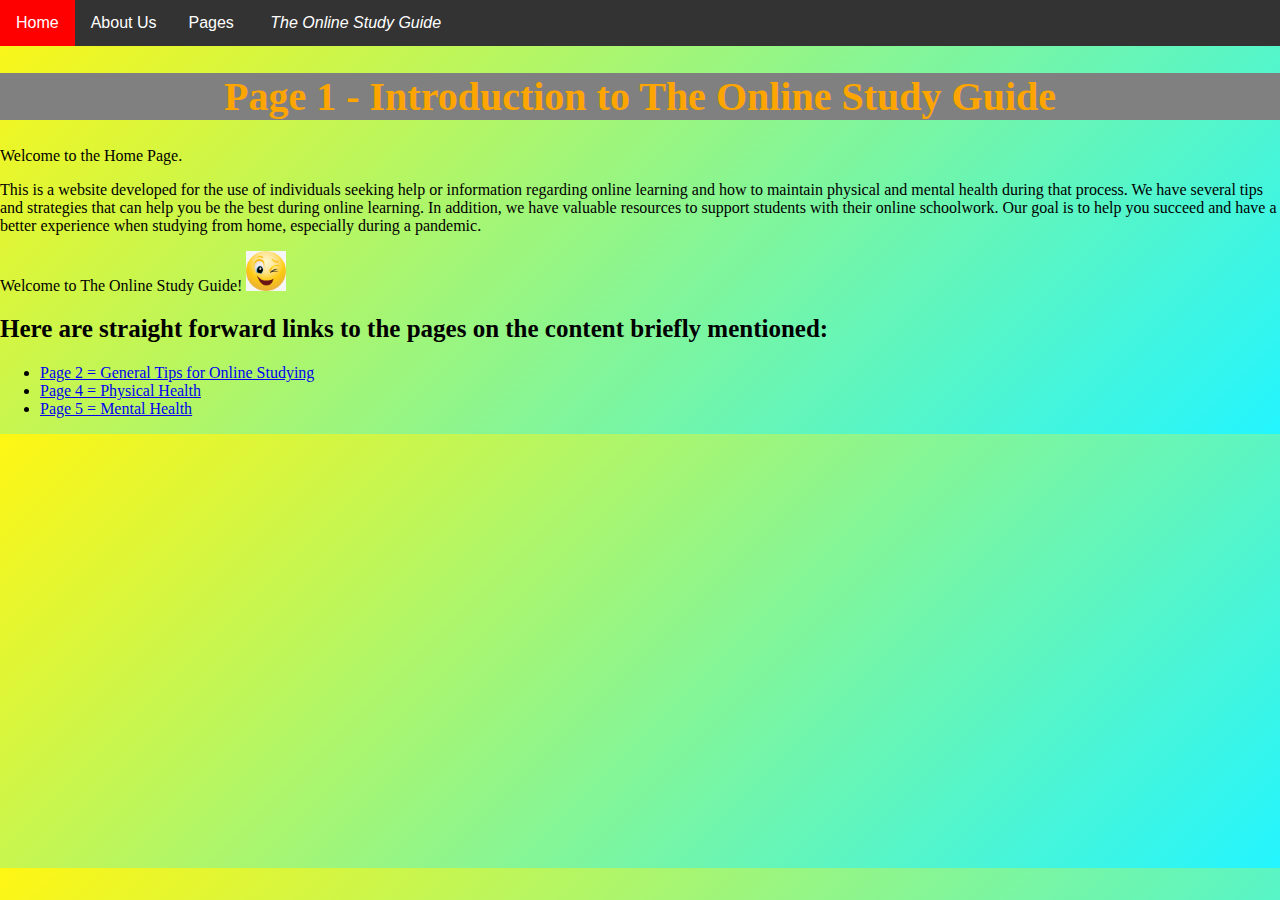
<file: index.html>
<!DOCTYPE html>
<html lang="en">
<head>
    <meta charset="UTF-8">
    <meta http-equiv="X-UA-Compatible" content="IE=edge">
    <meta name="viewport" content="width=device-width, initial-scale=1.0">
    <title>The Online Study Guide</title>
    <link rel="stylesheet" href="./Online_Study_Guide.css">
</head>
<body>
    <nav>
        <link rel="stylesheet" href="./dropdown_menu_bar.css">
        <div class="navbar">
            <a href="./Page_1.html">Home</a>
            <a href="./Page_7.html">About Us</a>
            <div class="dropdown">
              <button class="dropbtn">Pages
                <i class="fa fa-caret-down"></i>
              </button>
              <button class="webname">The Online Study Guide
                <i class="fa fa-caret-down"></i>
              </button>
              <div class="dropdown-content">
                <a href="./Page_2.html">General Tips</a>
                <a href="./Page_3.html">Study Resources</a>
                <a href="./Page_4.html">Physical Health</a>
                <a href="./Page_5.html">Mental Health</a>
                <a href="./Page_6.html">Helplines</a>
              </div>
            </div>
          </div>
    </nav>
    <main>
        <section>
            <h1>Page 1 - Introduction to The Online Study Guide</h1>
            <div>
                <p>Welcome to the Home Page.</p>
                <p>This is a website developed for the use of individuals seeking help or information regarding online learning and how to maintain physical and mental health during that process. We have several tips and strategies that can help you be the best during online learning. In addition, we have valuable resources to support students with their online schoolwork. Our goal is to help you succeed and have a better experience when studying from home, especially during a pandemic.</p>
                <p>Welcome to The Online Study Guide! <img width = 40 height = 40 src="/smily face emoji.jpg" alt=":)"></p>
            </div>
        </section>
        <section>
            <h2>Here are straight forward links to the pages on the content briefly mentioned:</h2>
            <div>
                <ul>
                    <li><a href="./Page_2.html">Page 2 = General Tips for Online Studying</a></li>
                    <li><a href="./Page_4.html">Page 4 = Physical Health</a></li>
                    <li><a href="./Page_5.html">Page 5 = Mental Health</a></li>
                </ul>
            </div>
        </section>
    </main>
</body>
</html>
</file>
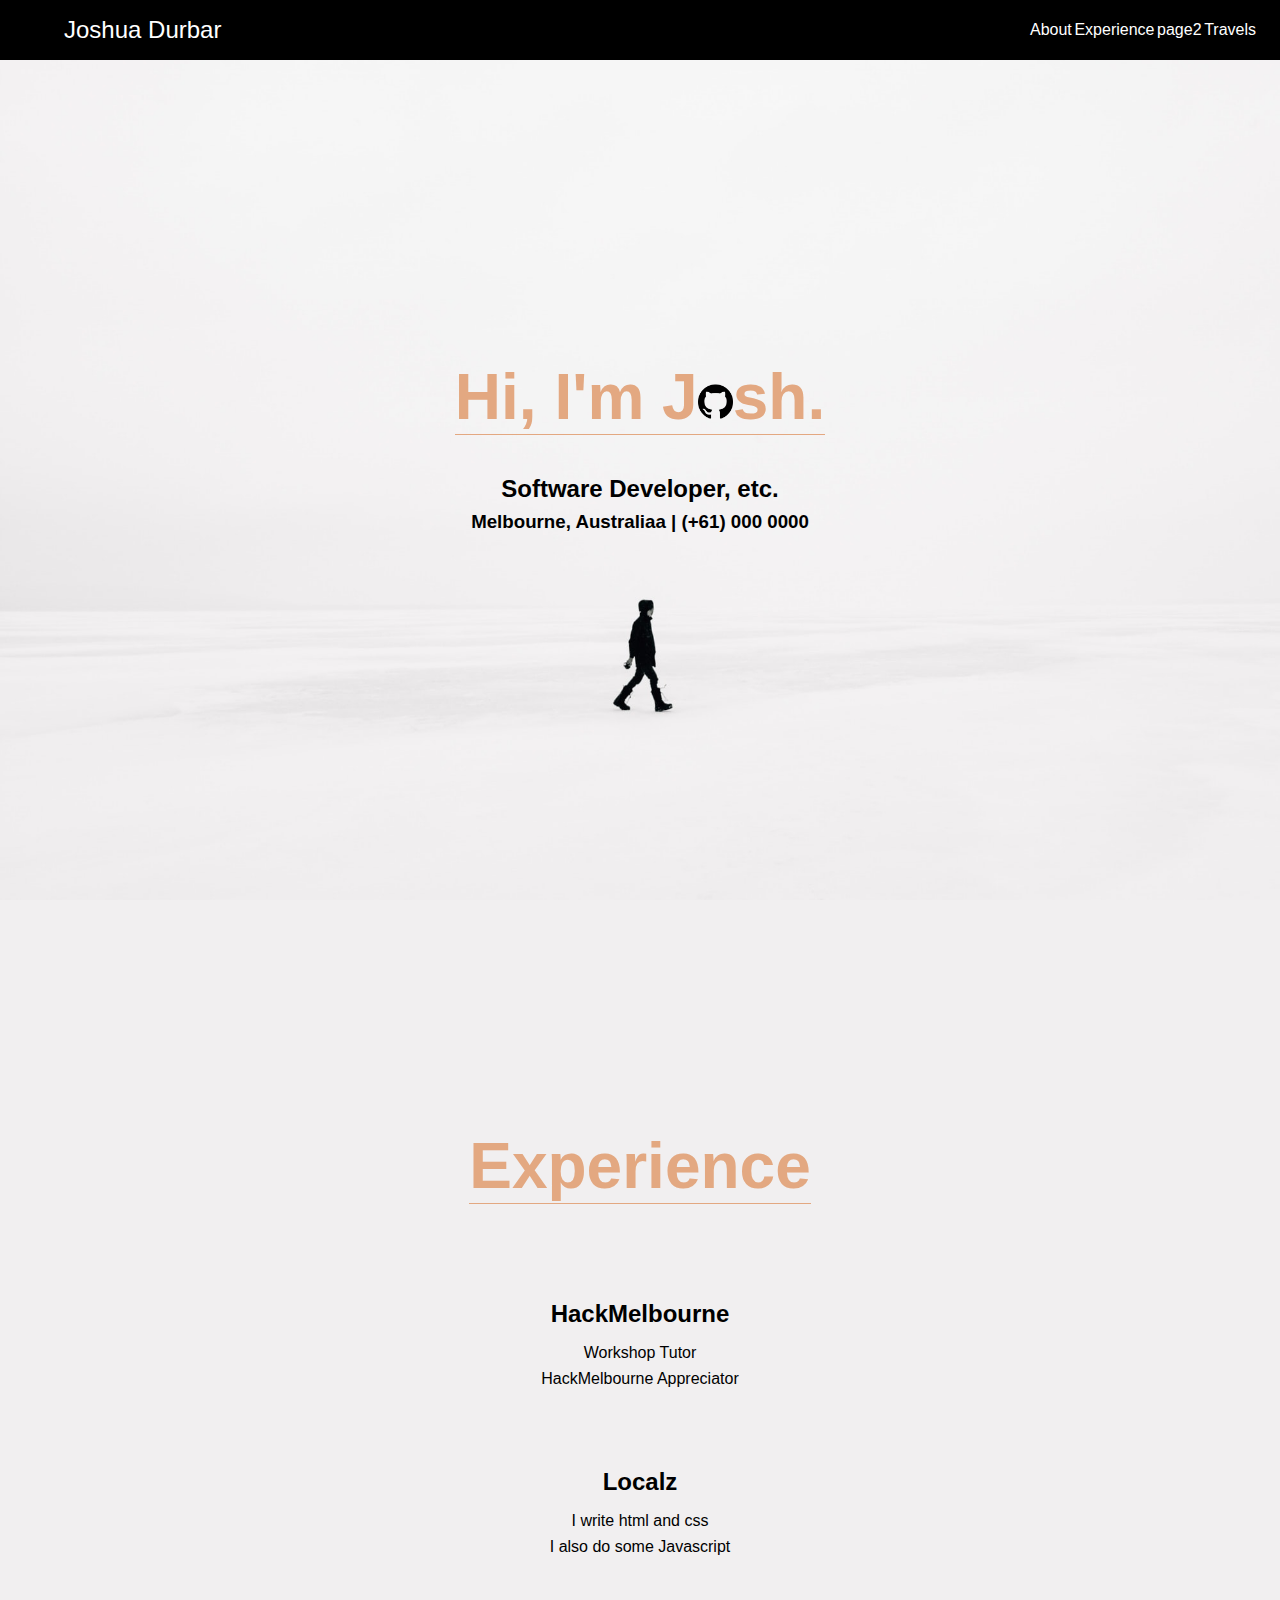
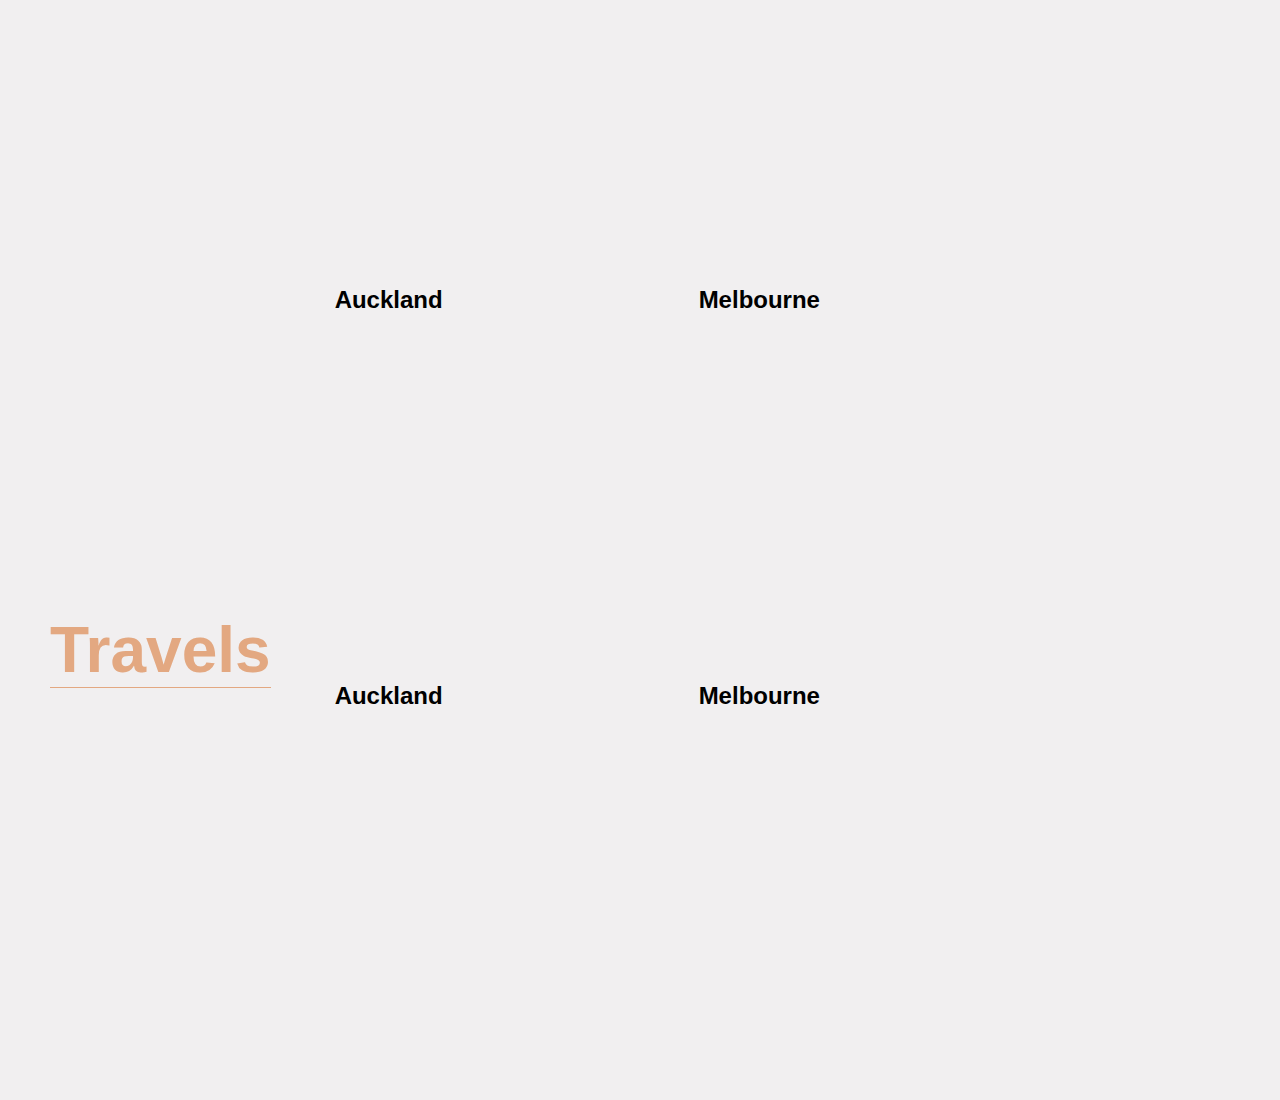
<file: ankit_tutorial_practice.html>
<!DOCTYPE html>
<html lang="en">
<head>
    <meta charset="UTF-8">
    <meta http-equiv="X-UA-Compatible" content="IE=edge">
    <meta name="viewport" content="width=device-width, initial-scale=1.0">
    <title>Tutorial</title>
    <link rel="stylesheet" href="/ankit_main.css">
</head>
<body>
    <nav>
        <div class="nav-bar">
            <h1 class="nav-header">Joshua Durbar</h1>
            <div class="nav-links">
                <ul>
                    <li><a href="#about">About</a></li>
                    <li><a href="#experience">Experience</a></li>
                    <li><a href="/ankit_tutorial_page_2.html">page2</a></li>
                    <li class="nav-travel-link"><a href="#travels">Travels</a></li>
                </ul>
            </div>
        </div>
    </nav>
    <main>
        <section id="about" class="about">
            <!--Title-->
            <h1>Hi, I'm J<a href="https://github.com/AnkitBehera505"><img wwidth = 35 height = 35 src="/github icon.png" alt="github"></a>sh.</h1>
            <!--Subtitle-->
            <div class="about-section">
                <h2>Software Developer, etc.</h2>
                <h3>Melbourne, Australiaa | (+61) 000 0000</h3>
            </div>
        </section>

        <section id="experience">
            <div class="experience-wrapper">
                <h1>Experience</h1>
                <div>
                    <h2>HackMelbourne</h2>
                    <ul>
                        <li>Workshop Tutor</li>
                        <li>HackMelbourne Appreciator</li>
                    </ul>
                </div>
                <div>
                    <h2>Localz</h2>
                    <ul>
                        <li>I write html and css</li>
                        <li>I also do some Javascript</li>
                    </ul>
                </div>
            </div>
        </section>

        <section id="travels" class="travel-section">
            <h1>Travels</h1>
            <div class="travel-wrapper">
                <div>
                    <h2>Auckland</h2>
                    <iframe src="https://www.google.com/maps/embed?pb=!1m18!1m12!1m3!1d408613.0919297591!2d174.42593449906903!3d-36.85948204413638!2m3!1f0!2f0!3f0!3m2!1i1024!2i768!4f13.1!3m3!1m2!1s0x6d0d47fb5a9ce6fb%3A0x500ef6143a29917!2sAuckland%2C%20New%20Zealand!5e0!3m2!1sen!2sau!4v1617442438587!5m2!1sen!2sau" class="map" style="border:0;" allowfullscreen="" loading="lazy"></iframe>
                </div>
                <div>
                    <h2>Melbourne</h2>
                    <iframe src="https://www.google.com/maps/embed?pb=!1m18!1m12!1m3!1d805196.5057360509!2d144.49273650359143!3d-37.97015442396482!2m3!1f0!2f0!3f0!3m2!1i1024!2i768!4f13.1!3m3!1m2!1s0x6ad646b5d2ba4df7%3A0x4045675218ccd90!2sMelbourne%20VIC!5e0!3m2!1sen!2sau!4v1617442492834!5m2!1sen!2sau" class="map" style="border:0;" allowfullscreen="" loading="lazy"></iframe>
                </div> 
                <div>
                    <h2>Auckland</h2>
                    <iframe src="https://www.google.com/maps/embed?pb=!1m18!1m12!1m3!1d408613.0919297591!2d174.42593449906903!3d-36.85948204413638!2m3!1f0!2f0!3f0!3m2!1i1024!2i768!4f13.1!3m3!1m2!1s0x6d0d47fb5a9ce6fb%3A0x500ef6143a29917!2sAuckland%2C%20New%20Zealand!5e0!3m2!1sen!2sau!4v1617442438587!5m2!1sen!2sau" class="map" style="border:0;" allowfullscreen="" loading="lazy"></iframe>
                </div>
                <div>
                    <h2>Melbourne</h2>
                    <iframe src="https://www.google.com/maps/embed?pb=!1m18!1m12!1m3!1d805196.5057360509!2d144.49273650359143!3d-37.97015442396482!2m3!1f0!2f0!3f0!3m2!1i1024!2i768!4f13.1!3m3!1m2!1s0x6ad646b5d2ba4df7%3A0x4045675218ccd90!2sMelbourne%20VIC!5e0!3m2!1sen!2sau!4v1617442492834!5m2!1sen!2sau" class="map" style="border:0;" allowfullscreen="" loading="lazy"></iframe>
                </div>
            </div>
        </section>
    </main>
</body>
</html>
</file>
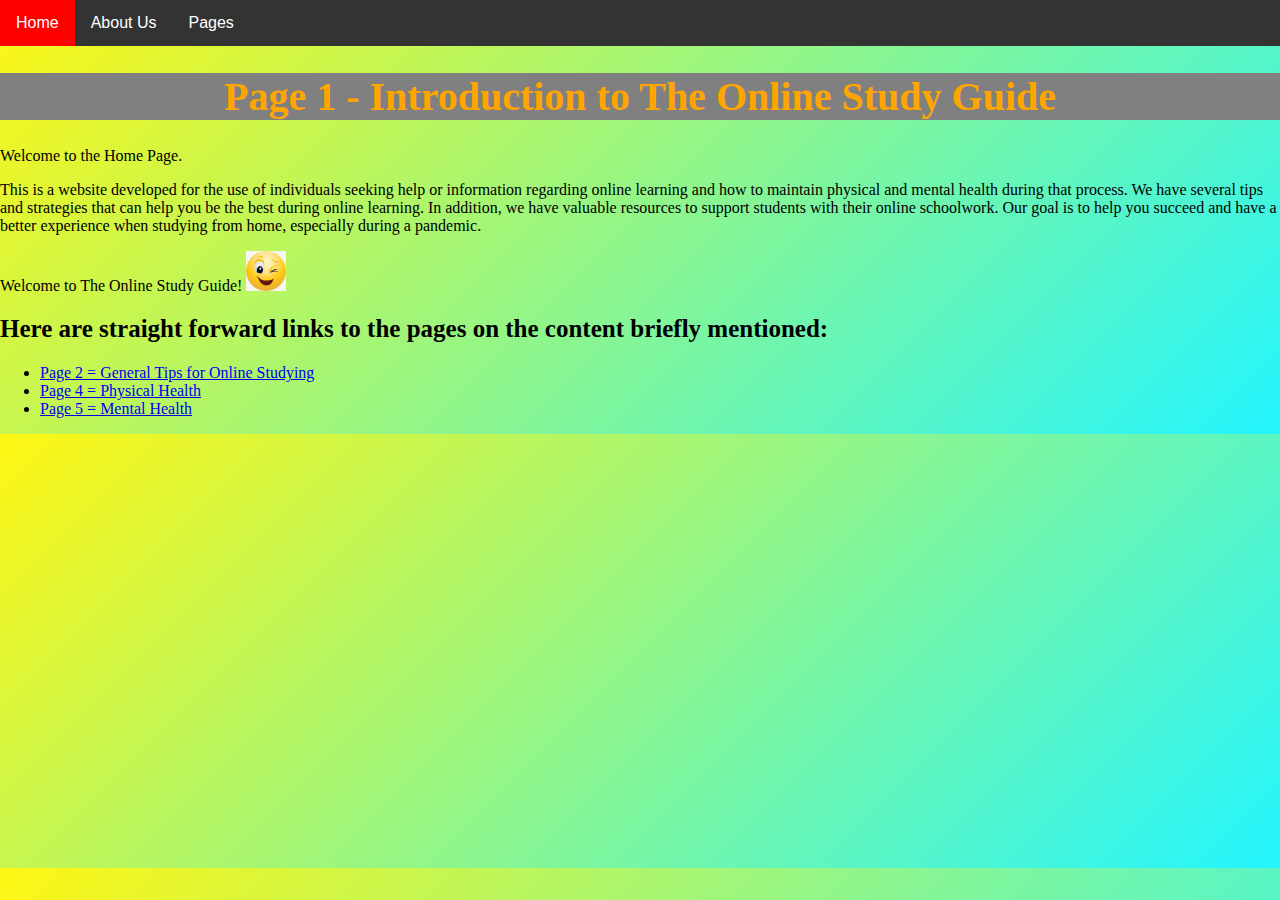
<file: Page_1.html>
<!DOCTYPE html>
<html lang="en">
<head>
    <meta charset="UTF-8">
    <meta http-equiv="X-UA-Compatible" content="IE=edge">
    <meta name="viewport" content="width=device-width, initial-scale=1.0">
    <title>The Online Study Guide</title>
    <link rel="stylesheet" href="./Online_Study_Guide.css">
</head>
<body>
    <nav>
        <link rel="stylesheet" href="./dropdown_menu_bar.css">
        <div class="navbar">
            <a href="./Page_1.html">Home</a>
            <a href="./Page_7.html">About Us</a>
            <div class="dropdown">
              <button class="dropbtn">Pages
                <i class="fa fa-caret-down"></i>
              </button>
              <div class="dropdown-content">
                <a href="./Page_2.html">General Tips</a>
                <a href="./Page_3.html">Study Resources</a>
                <a href="./Page_4.html">Physical Health</a>
                <a href="./Page_5.html">Mental Health</a>
                <a href="./Page_6.html">Helplines</a>
              </div>
            </div>
          </div>
    </nav>
    <main>
        <section>
            <h1>Page 1 - Introduction to The Online Study Guide</h1>
            <div>
                <p>Welcome to the Home Page.</p>
                <p>This is a website developed for the use of individuals seeking help or information regarding online learning and how to maintain physical and mental health during that process. We have several tips and strategies that can help you be the best during online learning. In addition, we have valuable resources to support students with their online schoolwork. Our goal is to help you succeed and have a better experience when studying from home, especially during a pandemic.</p>
                <p>Welcome to The Online Study Guide! <img width = 40 height = 40 src="/smily face emoji.jpg" alt=":)"></p>
            </div>
        </section>
        <section>
            <h2>Here are straight forward links to the pages on the content briefly mentioned:</h2>
            <div>
                <ul>
                    <li><a href="./Page_2.html">Page 2 = General Tips for Online Studying</a></li>
                    <li><a href="./Page_4.html">Page 4 = Physical Health</a></li>
                    <li><a href="./Page_5.html">Page 5 = Mental Health</a></li>
                </ul>
            </div>
        </section>
    </main>
</body>
</html>
</file>
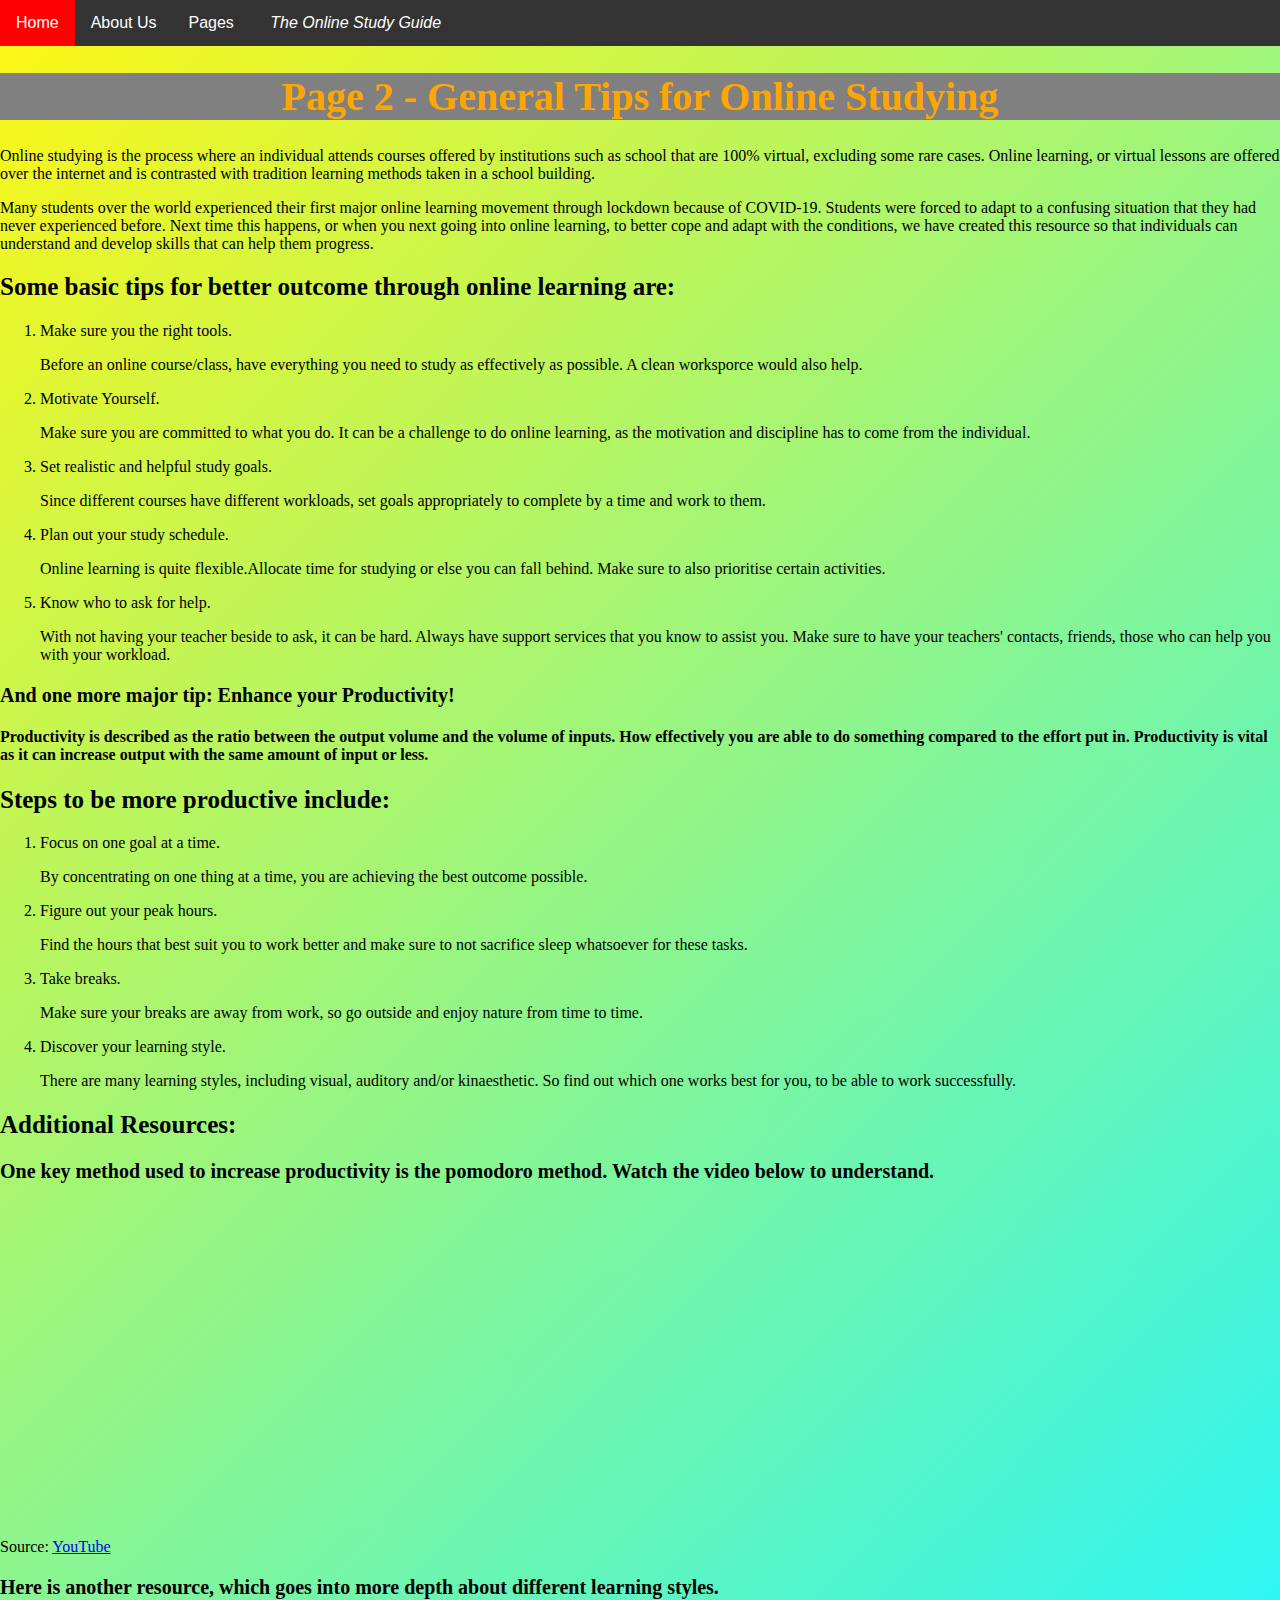
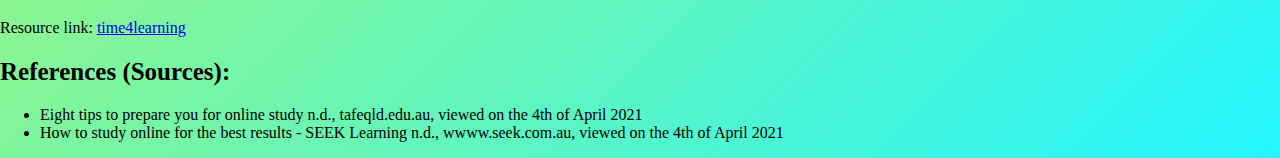
<file: Page_2.html>
<!DOCTYPE html>
<html lang="en">
<head>
    <meta charset="UTF-8">
    <meta http-equiv="X-UA-Compatible" content="IE=edge">
    <meta name="viewport" content="width=device-width, initial-scale=1.0">
    <title>The Online Study Guide</title>
    <link rel="stylesheet" href="./Online_Study_Guide.css">
</head>
<body>
    <nav>
        <link rel="stylesheet" href="./dropdown_menu_bar.css">
        <div class="navbar">
            <a href="./Page_1.html">Home</a>
            <a href="./Page_7.html">About Us</a>
            <div class="dropdown">
              <button class="dropbtn">Pages
                <i class="fa fa-caret-down"></i>
              </button>
              <button class="webname">The Online Study Guide
                <i class="fa fa-caret-down"></i>
              </button>
              <div class="dropdown-content">
                <a href="./Page_2.html">General Tips</a>
                <a href="./Page_3.html">Study Resources</a>
                <a href="./Page_4.html">Physical Health</a>
                <a href="./Page_5.html">Mental Health</a>
                <a href="./Page_6.html">Helplines</a>
              </div>
            </div>
          </div>
    </nav>
    <main>
        <section>
            <h1>Page 2 - General Tips for Online Studying</h1>
            <div>
                <p>
                    Online studying is the process where an individual attends courses offered by institutions such as school that are 100% virtual, excluding some rare cases. Online learning, or virtual lessons are offered over the internet and is contrasted with tradition learning methods taken in a school building.
                </p>
                <p>
                    Many students over the world experienced their first major online learning movement through lockdown because of COVID-19. Students were forced to adapt to a confusing situation that they had never experienced before. Next time this happens, or when you next going into online learning, to better cope and adapt with the conditions, we have created this resource so that individuals can understand and develop skills that can help them progress.
                </p>
            </div>
        </section>
        <section>
            <h2>Some basic tips for better outcome through online learning are:</h2>
            <div>
                <ol>
                    <li>Make sure you the right tools.<p>Before an online course/class, have everything you need to study as effectively as possible. A clean worksporce would also help.</p></li>
                    <li>Motivate Yourself.<p>Make sure you are committed to what you do. It can be a challenge to do online learning, as the motivation and discipline has to come from the individual.</p></li>
                    <li>Set realistic and helpful study goals.<p>Since different courses have different workloads, set goals appropriately to complete by a time and work to them.</p></li>
                    <li>Plan out your study schedule.<p>Online learning is quite flexible.Allocate time for studying or else you can fall behind. Make sure to also prioritise certain activities.</p></li>
                    <li>Know who to ask for help.<p>With not having your teacher beside to ask, it can be hard. Always have support services that you know to assist you. Make sure to have your teachers' contacts, friends, those who can help you with your workload.</p></li>
                </ol>
            </div>
            <div>
                <h3>And one more major tip: Enhance your Productivity!</h3>
                <h4>Productivity is described as the ratio between the output volume and the volume of inputs. How effectively you are able to do something compared to the effort put in. Productivity is vital as it can increase output with the same amount of input or less.</h4>
            </div>
        </section>
        <section>
            <h2>Steps to be more productive include:</h2>
            <div>
                <ol>
                    <li>Focus on one goal at a time.<p>By concentrating on one thing at a time, you are achieving the best outcome possible.</p></li>
                    <li>Figure out your peak hours.<p>Find the hours that best suit you to work better and make sure to not sacrifice sleep whatsoever for these tasks.</p></li>
                    <li>Take breaks.<p>Make sure your breaks are away from work, so go outside and enjoy nature from time to time.</p></li>
                    <li>Discover your learning style.<p>There are many learning styles, including visual, auditory and/or kinaesthetic. So find out which one works best for you, to be able to work successfully.</p></li>
                </ol>
            </div>
        </section>
        <section>
            <h2>Additional Resources:</h2>
            <div>
                <h3>One key method used to increase productivity is the pomodoro method. Watch the video below to understand.</h3>
                <iframe width="560" height="315" src="https://www.youtube-nocookie.com/embed/mNBmG24djoY" title="YouTube video player" frameborder="0" allow="accelerometer; autoplay; clipboard-write; encrypted-media; gyroscope; picture-in-picture" allowfullscreen></iframe>
                <p>Source: <a href="https://www.youtube.com/watch?v=mNBmG24djoY">YouTube</a></p>
            </div>
            <div>
                <h3>Here is another resource, which goes into more depth about different learning styles.</h3>
                <p>Resource link: <a href="https://www.time4learning.com/learning-styles/">time4learning</a></p>
            </div>
        </section>
        <section>
            <h2>References (Sources):</h2>
            <div>
                <ul>
                    <li>Eight tips to prepare you for online study n.d., tafeqld.edu.au, viewed on the 4th of April 2021</li>
                    <li>How to study online for the best results - SEEK Learning n.d., wwww.seek.com.au, viewed on the 4th of April 2021</li>
                </ul>
            </div>
        </section>
    </main>
</body>
</html>
</file>
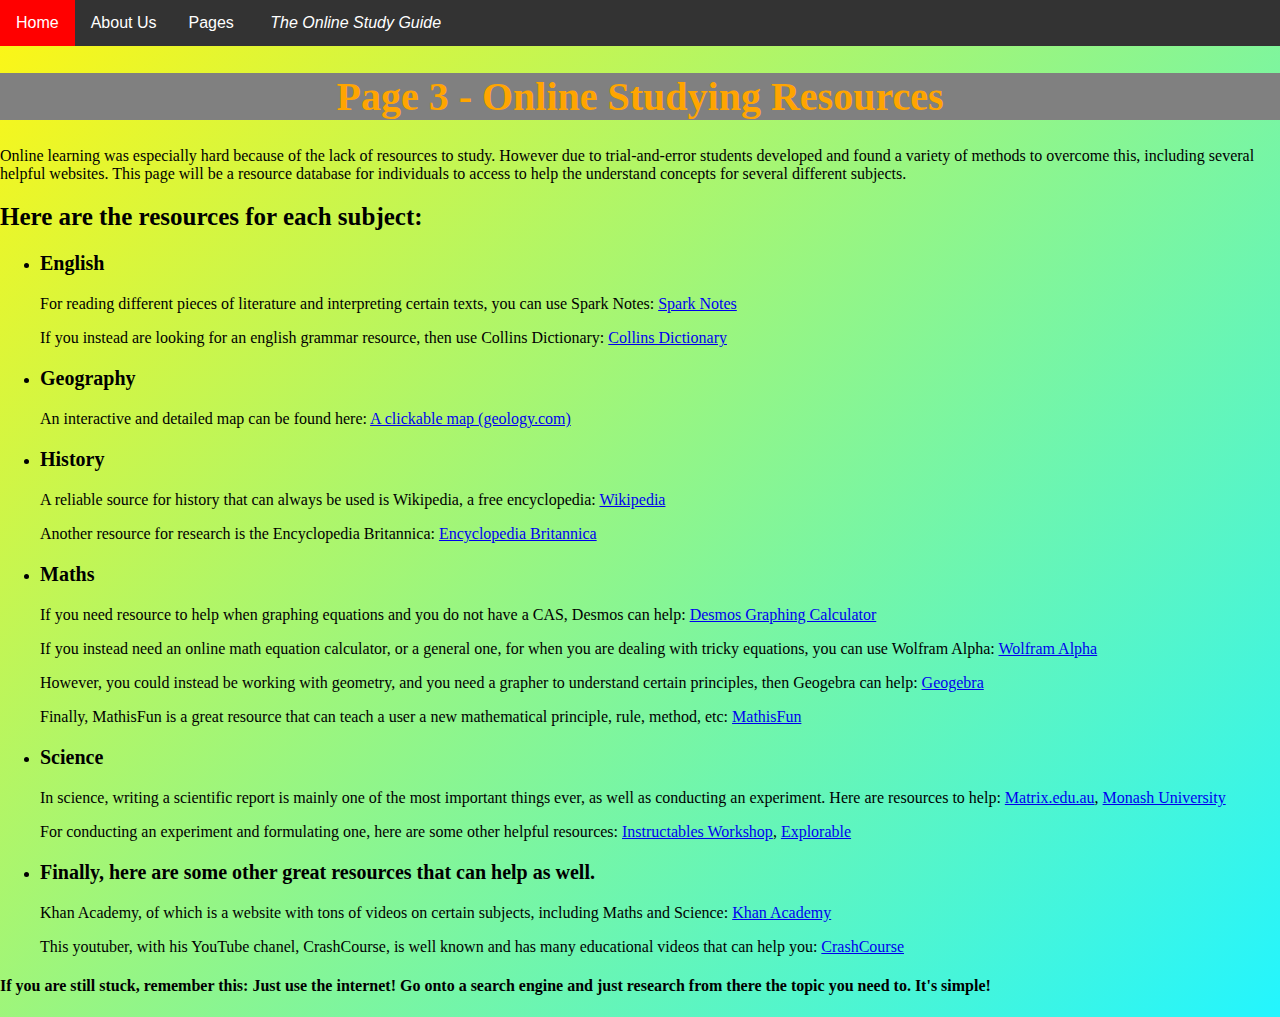
<file: Page_3.html>
<!DOCTYPE html>
<html lang="en">
<head>
    <meta charset="UTF-8">
    <meta http-equiv="X-UA-Compatible" content="IE=edge">
    <meta name="viewport" content="width=device-width, initial-scale=1.0">
    <title>The Online Study Guide</title>
    <link rel="stylesheet" href="./Online_Study_Guide.css">
</head>
<body>
    <nav>
        <link rel="stylesheet" href="./dropdown_menu_bar.css">
        <div class="navbar">
            <a href="/Page_1.html">Home</a>
            <a href="/Page_7.html">About Us</a>
            <div class="dropdown">
              <button class="dropbtn">Pages
                <i class="fa fa-caret-down"></i>
              </button>
              <button class="webname">The Online Study Guide
                <i class="fa fa-caret-down"></i>
              </button>
              <div class="dropdown-content">
                <a href="./Page_2.html">General Tips</a>
                <a href="./Page_3.html">Study Resources</a>
                <a href="./Page_4.html">Physical Health</a>
                <a href="./Page_5.html">Mental Health</a>
                <a href="./Page_6.html">Helplines</a>
              </div>
            </div>
          </div>
    </nav>
    <main>
        <section>
            <h1>Page 3 - Online Studying Resources</h1>
            <div>
                <p>Online learning was especially hard because of the lack of resources to study. However due to trial-and-error students developed and found a variety of methods to overcome this, including several helpful websites. This page will be a resource database for individuals to access to help the understand concepts for several different subjects.</p>
            </div>
        </section>
        <section>
            <h2>Here are the resources for each subject:</h2>
            <div>
                <ul>
                    <li>
                        <h3>English</h3>
                        <p>For reading different pieces of literature and interpreting certain texts, you can use Spark Notes: <a href="https://www.sparknotes.com/">Spark Notes</a></p>
                        <p>If you instead are looking for an english grammar resource, then use Collins Dictionary: <a href="https://www.collinsdictionary.com/">Collins Dictionary</a></p>
                    </li>
                    <li>
                        <h3>Geography</h3>
                        <p>An interactive and detailed map can be found here: <a href="https://geology.com/world/world-map.shtml">A clickable map (geology.com)</a></p>
                    </li>
                    <li>
                        <h3>History</h3>
                        <p>A reliable source for history that can always be used is Wikipedia, a free encyclopedia: <a href="https://www.wikipedia.org/">Wikipedia</a></p>
                        <p>Another resource for research is the Encyclopedia Britannica: <a href="https://www.britannica.com/">Encyclopedia Britannica</a></p>
                    </li>
                    <li>
                        <h3>Maths</h3>
                        <p>If you need resource to help when graphing equations and you do not have a CAS, Desmos can help: <a href="https://www.desmos.com/calculator">Desmos Graphing Calculator</a></p>
                        <p>If you instead need an online math equation calculator, or a general one, for when you are dealing with tricky equations, you can use Wolfram Alpha: <a href="https://www.wolframalpha.com/">Wolfram Alpha</a></p>
                        <p>However, you could instead be working with geometry, and you need a grapher to understand certain principles, then Geogebra can help: <a href="https://www.geogebra.org/">Geogebra</a></p>
                        <p>Finally, MathisFun is a great resource that can teach a user a new mathematical principle, rule, method, etc: <a href="https://www.mathsisfun.com/">MathisFun</a></p>
                    </li>
                    <li>
                        <h3>Science</h3>
                        <p>In science, writing a scientific report is mainly one of the most important things ever, as well as conducting an experiment. Here are resources to help: <a href="https://www.matrix.edu.au/how-to-write-a-scientific-report/#:~:text=%20Structure%20of%20scientific%20reports%3A%20%201%20Title%0AThe,use%20background%20information%20to...%205%20Method%20More%20">Matrix.edu.au</a>, <a href="https://www.monash.edu/rlo/assignment-samples/science/science-writing-a-lab-report">Monash University</a></p>
                        <p>For conducting an experiment and formulating one, here are some other helpful resources: <a href="https://www.instructables.com/How-to-Conduct-Experiments-Using-the-Scientific-Me/">Instructables Workshop</a>, <a href="https://explorable.com/conduct-science-experiments">Explorable</a></p>
                    </li>
                    <li>
                        <h3>Finally, here are some other great resources that can help as well.</h3>
                        <p>Khan Academy, of which is a website with tons of videos on certain subjects, including Maths and Science: <a href="https://www.khanacademy.org/">Khan Academy</a></p>
                        <p>This youtuber, with his YouTube chanel, CrashCourse, is well known and has many educational videos that can help you: <a href="https://www.youtube.com/user/crashcourse">CrashCourse</a></p>
                    </li>
                </ul>
                <h4>If you are still stuck, remember this: Just use the internet! Go onto a search engine and just research from there the topic you need to. It's simple!</h4>
            </div>
        </section>
    </main>
</body>
</html>
</file>
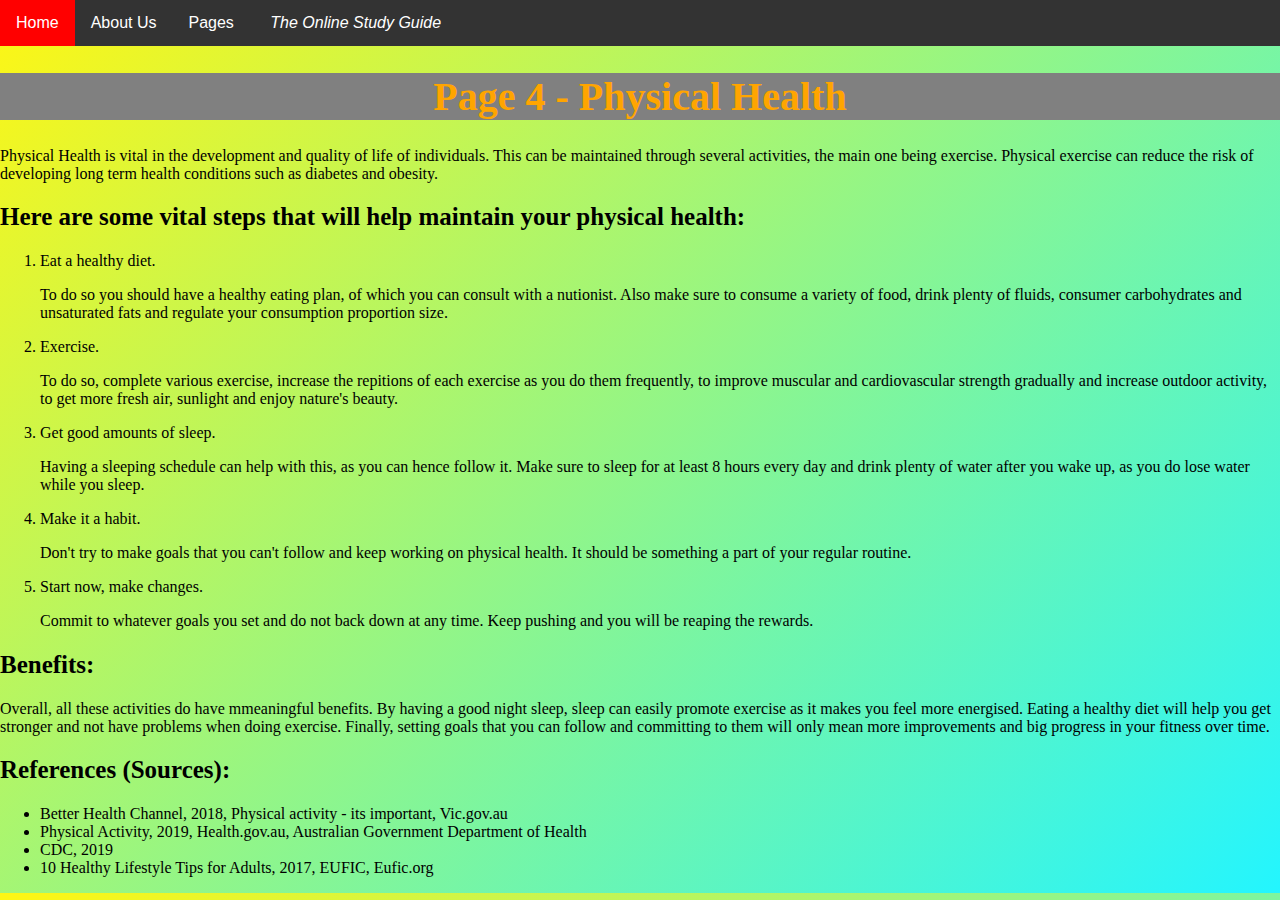
<file: Page_4.html>
<!DOCTYPE html>
<html lang="en">
<head>
    <meta charset="UTF-8">
    <meta http-equiv="X-UA-Compatible" content="IE=edge">
    <meta name="viewport" content="width=device-width, initial-scale=1.0">
    <title>The Online Study Guide</title>
    <link rel="stylesheet" href="./Online_Study_Guide.css">
</head>
<body>
    <nav>
        <link rel="stylesheet" href="./dropdown_menu_bar.css">
        <div class="navbar">
            <a href="./Page_1.html">Home</a>
            <a href="./Page_7.html">About Us</a>
            <div class="dropdown">
              <button class="dropbtn">Pages
                <i class="fa fa-caret-down"></i>
              </button>
              <button class="webname">The Online Study Guide
                <i class="fa fa-caret-down"></i>
              </button>
              <div class="dropdown-content">
                <a href="./Page_2.html">General Tips</a>
                <a href="./Page_3.html">Study Resources</a>
                <a href="./Page_4.html">Physical Health</a>
                <a href="./Page_5.html">Mental Health</a>
                <a href="./Page_6.html">Helplines</a>
              </div>
            </div>
          </div>
    </nav>
    <main>
        <section>
            <h1>Page 4 - Physical Health</h1>
            <div>
                <p>Physical Health is vital in the development and quality of life of individuals. This can be maintained through several activities, the main one being exercise. Physical exercise can reduce the risk of developing long term health conditions such as diabetes and obesity.</p>
            </div>
        </section>
        <section>
            <h2>Here are some vital steps that will help maintain your physical health:</h2>
            <div>
                <ol>
                    <li>Eat a healthy diet.<p>To do so you should have a healthy eating plan, of which you can consult with a nutionist. Also make sure to consume a variety of food, drink plenty of fluids, consumer carbohydrates and unsaturated fats and regulate your consumption proportion size.</p></li>
                    <li>Exercise.<p>To do so, complete various exercise, increase the repitions of each exercise as you do them frequently, to improve muscular and cardiovascular strength gradually and increase outdoor activity, to get more fresh air, sunlight and enjoy nature's beauty.</p></li>
                    <li>Get good amounts of sleep.<p>Having a sleeping schedule can help with this, as you can hence follow it. Make sure to sleep for at least 8 hours every day and drink plenty of water after you wake up, as you do lose water while you sleep.</p></li>
                    <li>Make it a habit.<p>Don't try to make goals that you can't follow and keep working on physical health. It should be something a part of your regular routine.</p></li>
                    <li>Start now, make changes.<p>Commit to whatever goals you set and do not back down at any time. Keep pushing and you will be reaping the rewards.</p></li>
                </ol>
            </div>
        </section>
        <Section>
            <h2>Benefits:</h2>
            <div>
                <p>Overall, all these activities do have mmeaningful benefits. By having a good night sleep, sleep can easily promote exercise as it makes you feel more energised. Eating a healthy diet will help you get stronger and not have problems when doing exercise. Finally, setting goals that you can follow and committing to them will only mean more improvements and big progress in your fitness over time.</p>
            </div>
        </Section>
        <section>
            <h2>References (Sources):</h2>
            <div>
                <ul>
                    <li>Better Health Channel, 2018, Physical activity - its important, Vic.gov.au</li>
                    <li>Physical Activity, 2019, Health.gov.au, Australian Government Department of Health</li>
                    <li>CDC, 2019</li>
                    <li>10 Healthy Lifestyle Tips for Adults, 2017, EUFIC, Eufic.org</li>
                </ul>
            </div>
        </section>
    </main>
</body>
</html>
</file>
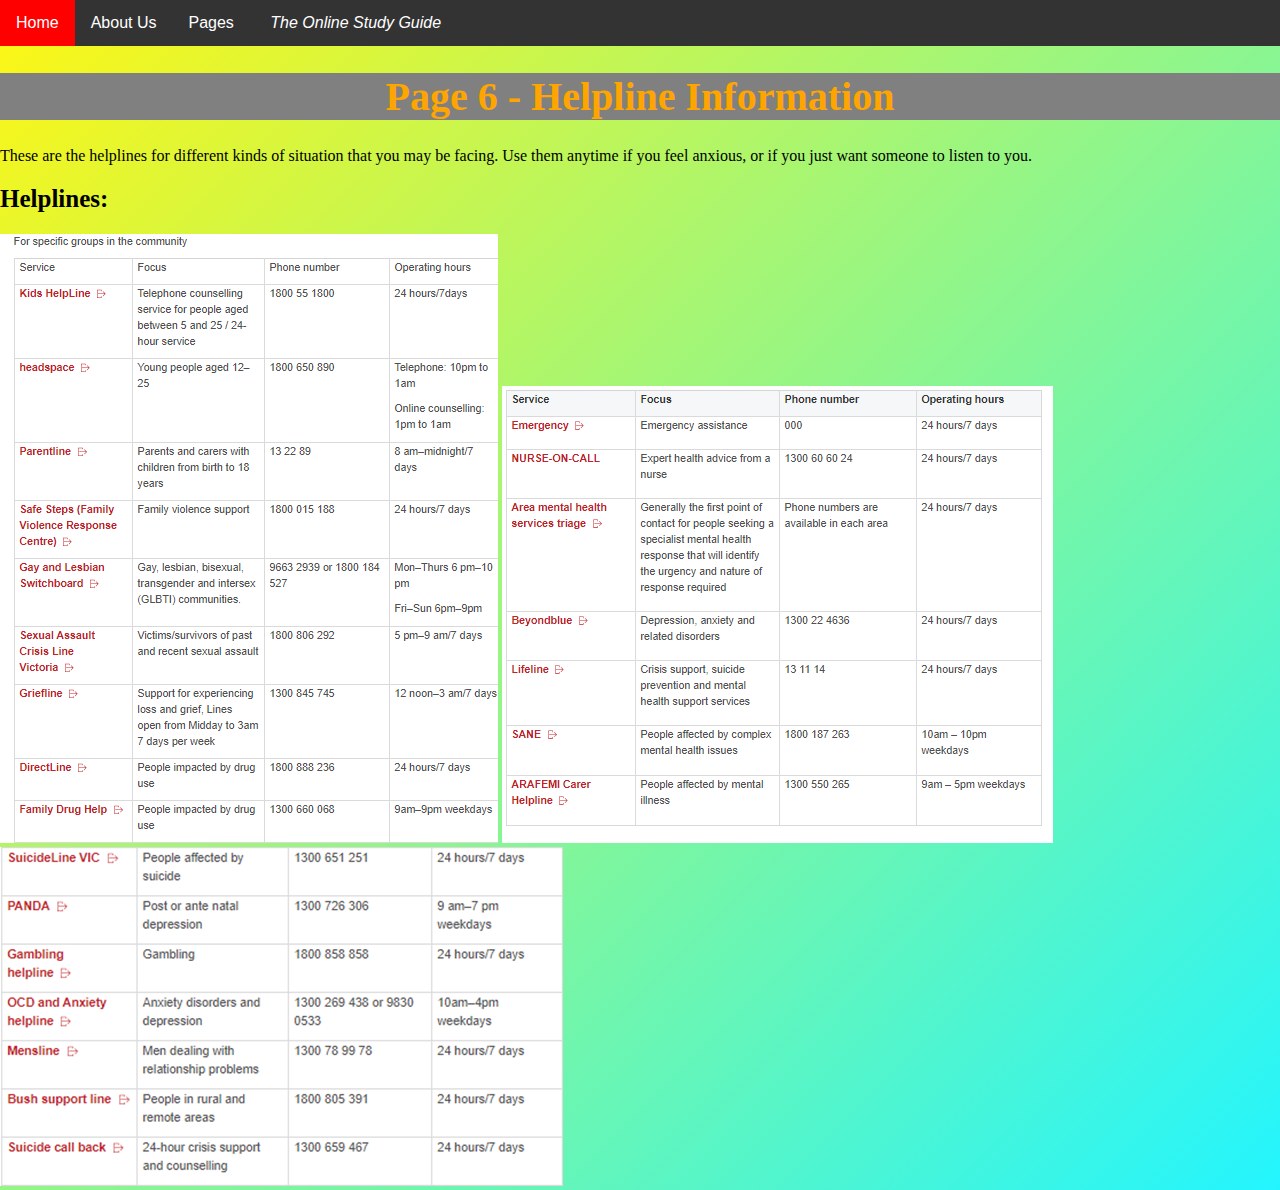
<file: Page_6.html>
<!DOCTYPE html>
<html lang="en">
<head>
    <meta charset="UTF-8">
    <meta http-equiv="X-UA-Compatible" content="IE=edge">
    <meta name="viewport" content="width=device-width, initial-scale=1.0">
    <title>The Online Study Guide</title>
    <link rel="stylesheet" href="./Online_Study_Guide.css">
</head>
<body>
    <nav>
        <link rel="stylesheet" href="./dropdown_menu_bar.css">
        <div class="navbar">
            <a href="./Page_1.html">Home</a>
            <a href="./Page_7.html">About Us</a>
            <div class="dropdown">
              <button class="dropbtn">Pages
                <i class="fa fa-caret-down"></i>
              </button>
              <button class="webname">The Online Study Guide
                <i class="fa fa-caret-down"></i>
              </button>
              <div class="dropdown-content">
                <a href="./Page_2.html">General Tips</a>
                <a href="./Page_3.html">Study Resources</a>
                <a href="./Page_4.html">Physical Health</a>
                <a href="./Page_5.html">Mental Health</a>
                <a href="./Page_6.html">Helplines</a>
              </div>
            </div>
          </div>
    </nav>
    <main>
        <section>
            <h1>Page 6 - Helpline Information</h1>
            <div>
                <p>These are the helplines for different kinds of situation that you may be facing. Use them anytime if you feel anxious, or if you just want someone to listen to you.</p>
            </div>
        </section>
        <section>
            <h2>Helplines:</h2>
            <img src="helpline 1.png">
            <img src="helpline 2.png">
            <img src="helpline 3.png">
        </section>
    </main>
</body>
</html>
</file>
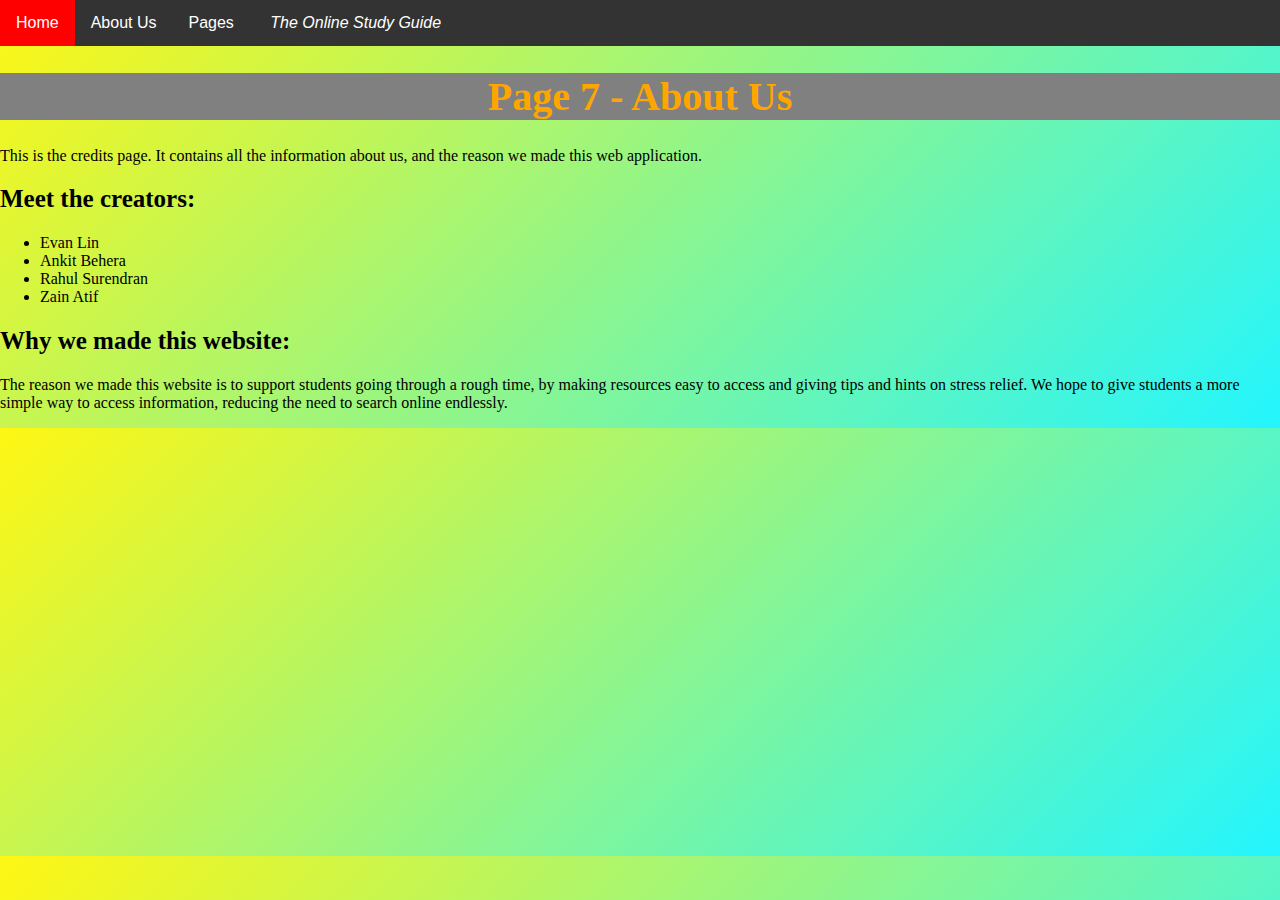
<file: Page_7.html>
<!DOCTYPE html>
<html lang="en">
<head>
    <meta charset="UTF-8">
    <meta http-equiv="X-UA-Compatible" content="IE=edge">
    <meta name="viewport" content="width=device-width, initial-scale=1.0">
    <title>The Online Study Guide</title>
    <link rel="stylesheet" href="./Online_Study_Guide.css">
</head>
<body>
    <nav>
        <link rel="stylesheet" href="./dropdown_menu_bar.css">
        <div class="navbar">
            <a href="./Page_1.html">Home</a>
            <a href="./Page_7.html">About Us</a>
            <div class="dropdown">
              <button class="dropbtn">Pages
                <i class="fa fa-caret-down"></i>
              </button>
              <button class="webname">The Online Study Guide
                <i class="fa fa-caret-down"></i>
              </button>
              <div class="dropdown-content">
                <a href="./Page_2.html">General Tips</a>
                <a href="./Page_3.html">Study Resources</a>
                <a href="./Page_4.html">Physical Health</a>
                <a href="./Page_5.html">Mental Health</a>
                <a href="./Page_6.html">Helplines</a>
              </div>
            </div>
          </div>
    </nav>
    <main>
        <section>
            <h1>Page 7 - About Us</h1>
            <div>
                <p>This is the credits page. It contains all the information about us, and the reason we made this web application.</p>
            </div>
        </section>
        <section>
            <h2>Meet the creators:</h2>
            <ul>
                <li>Evan Lin</li>
                <li>Ankit Behera</li>
                <li>Rahul Surendran</li>
                <li>Zain Atif</li>
            </ul>
            <h2>Why we made this website:</h2>
            <p>The reason we made this website is to support students going through a rough time, by making resources easy to access and giving tips and hints on stress relief. We hope to give students a more simple way to access information, reducing the need to search online endlessly.</p>
        </section>
    </main>
</body>
</html>
</file>
<file: Online_Study_Guide.css>
body{
    font-family: calibri;
    background: linear-gradient(-45deg, #23F5FF, #FFF613);
    margin: 0;
    padding: 0;
}
h1{
    color: orange;
    background-color: gray;
    text-align: center;
    font-size: 40px;
    font-weight: bold;
}

h2{
    font-size: 25px;
    font-weight: bold;
}
h3{
    font-size: 20px;
    font-weight: bold;
}
h4{
    font-size: 16px;
    font-weight: bold;
}
</file>
<file: dropdown_menu_bar.css>
/*This is code from somewhere else, with a few modifications*/


/* Navbar container */
.navbar {
  overflow: hidden;
  background-color: #333;
  font-family: Arial;
}

/* Links inside the navbar */
.navbar a {
  float: left;
  font-size: 16px;
  color: white;
  text-align: center;
  padding: 14px 16px;
  text-decoration: none;
}

/* The dropdown container */
.dropdown {
  float: left;
  overflow: hidden;
}

/* Dropdown button */
.dropdown .dropbtn {
  font-size: 16px;
  border: none;
  outline: none;
  color: white;
  padding: 14px 16px;
  background-color: inherit;
  font-family: inherit; /* Important for vertical align on mobile phones */
  margin: 0; /* Important for vertical align on mobile phones */
}

.webname{
  font-size: 16px;
  border: none;
  outline: none;
  color: white;
  padding: 14px 16px;
  background-color: inherit;
  font-family: inherit; 
  font-style: italic;
  margin: 0; 
}

/* Add a red background color to navbar links on hover */
.navbar a:hover, .dropdown:hover .dropbtn {
  background-color: red;
}

/* Dropdown content (hidden by default) */
.dropdown-content {
  display: none;
  position: absolute;
  background-color: #f9f9f9;
  min-width: 160px;
  box-shadow: 0px 8px 16px 0px rgba(0,0,0,0.2);
  z-index: 1;
}

/* Links inside the dropdown */
.dropdown-content a {
  float: none;
  color: black;
  padding: 12px 16px;
  text-decoration: none;
  display: block;
  text-align: left;
}

/* Add a grey background color to dropdown links on hover */
.dropdown-content a:hover {
  background-color: #ddd;
}

/* Show the dropdown menu on hover */
.dropdown:hover .dropdown-content {
  display: block;
}
</file>
<file: ankit_main.css>
* {
    font-family: Arial, Helvetica, sans-serif;
    margin: 0;
    padding: 0;
    scroll-behavior: smooth;
}

h1 {
    color: #e3a881; 
    font-size: 64px; 
    border-bottom: 1px solid #e3a881;
    display: inline-block;
    margin-bottom: 32px; 
}

section {
    height: 100vh;
    display: flex;
    flex-direction: column;
    justify-content: center;
    align-items: center;
}
.about-section {
    text-align: center;
}
.about-section * {
    margin: 8px 0;
}

.experience-wrapper {
    display: flex;
    flex-direction: column;
    justify-content: center;
    align-items: center;
    text-align: center;
}

.experience-wrapper div {
    margin-top: 64px;
}

.experience-wrapper ul {
    list-style: none;
    margin: 16px 0;
}

.experience-wrapper li {
    margin: 8px 0;
}

.travel-section {
    flex-direction: row;

}

.travel-section h1 {
    margin: 0 0 0 50px;
}

.travel-wrapper {
    display: flex;
    flex-wrap: wrap;
    margin: 32px;
}

.travel-section div {
    margin: 32px;
}

.map {
    width: 300px;
    height: 300px; 
}

main {
    background: rgb(241, 239, 240);
}

.about {
    background: url("/background\ 1.jpg");
    background-position-y: 65%;
    background-size: cover;
}

nav {
    color: white;
    width: 100%;
    position: fixed;
    background: black;
    padding: 0 2rem;
    height: 60px;
}

.nav-bar {
    height: 100%;
    display: flex;
    justify-content: space-between;
    align-items: center;
    padding: 0 2rem;
}

.nav-header {
    all: unset;
    font-size: 1.5rem;
}

.nav-links {
    width: 250px;
}

.nav-links ul {
    list-style: none;
    display: flex;
    justify-content: space-between;
}

.nav-links a {
    text-decoration: none;
    color: white;
}

.nav-travel-link {
    margin-right: 1.5rem;
}
</file>
